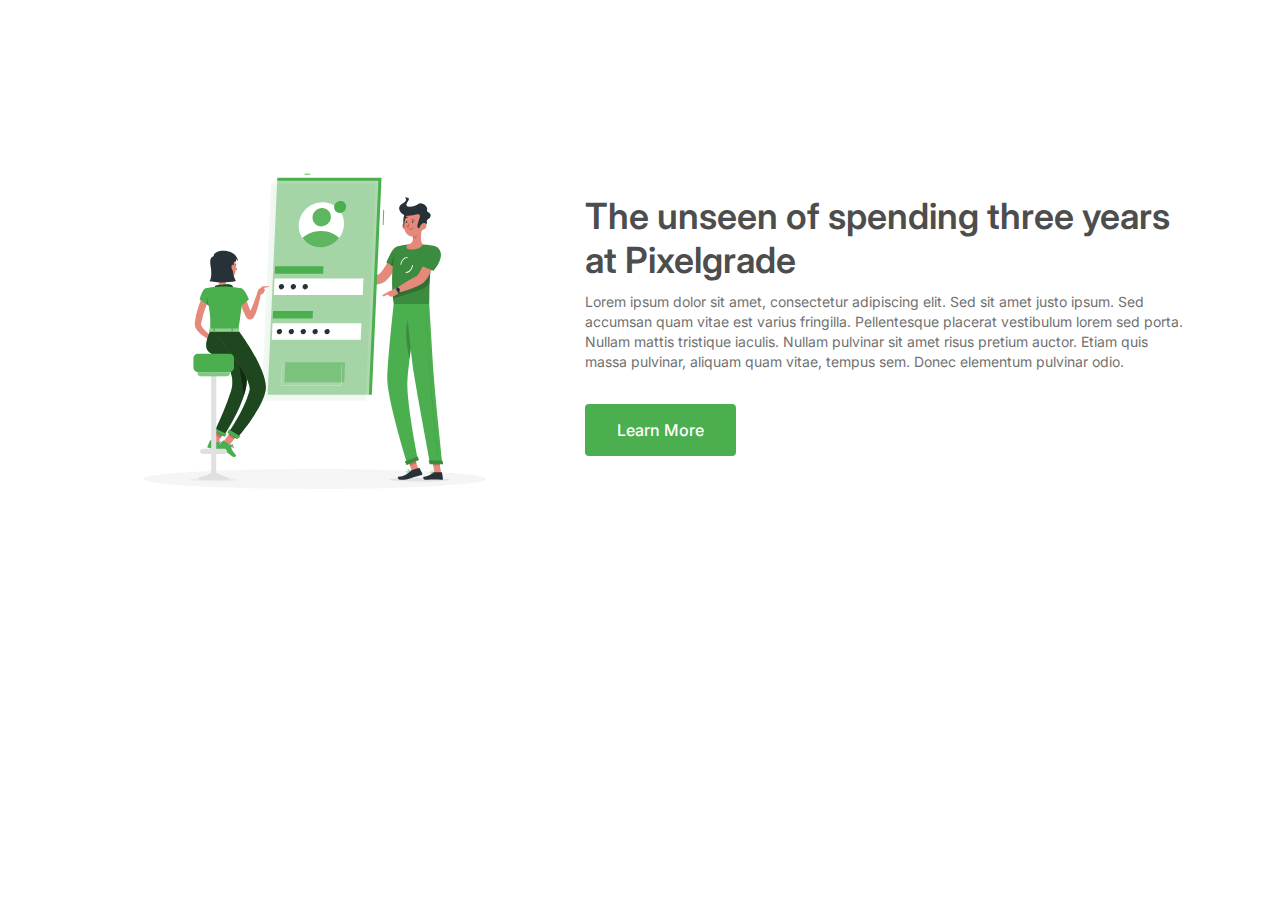
<file: pages/featurePage/index.html>
<!DOCTYPE html>
<html lang="en">
<head>
    <meta charset="UTF-8">
    <meta name="viewport" content="width=device-width, initial-scale=1.0">
    <title>Document</title>
    <link rel="stylesheet" href="index.css">
</head>
<body>
<div class="container">
<img src="Frame 35.svg" alt="">
<div class="text">
<h1>The unseen of spending three years at Pixelgrade</h1>
<p>Lorem ipsum dolor sit amet, consectetur adipiscing elit. Sed sit amet justo ipsum. Sed accumsan quam vitae est varius fringilla. Pellentesque placerat vestibulum lorem sed porta. Nullam mattis tristique iaculis. Nullam pulvinar sit amet risus pretium auctor. Etiam quis massa pulvinar, aliquam quam vitae, tempus sem. Donec elementum pulvinar odio.</p>
<button><a href="#">Learn More</a></button>
</div>
</div>
</body>
</html>
</file>
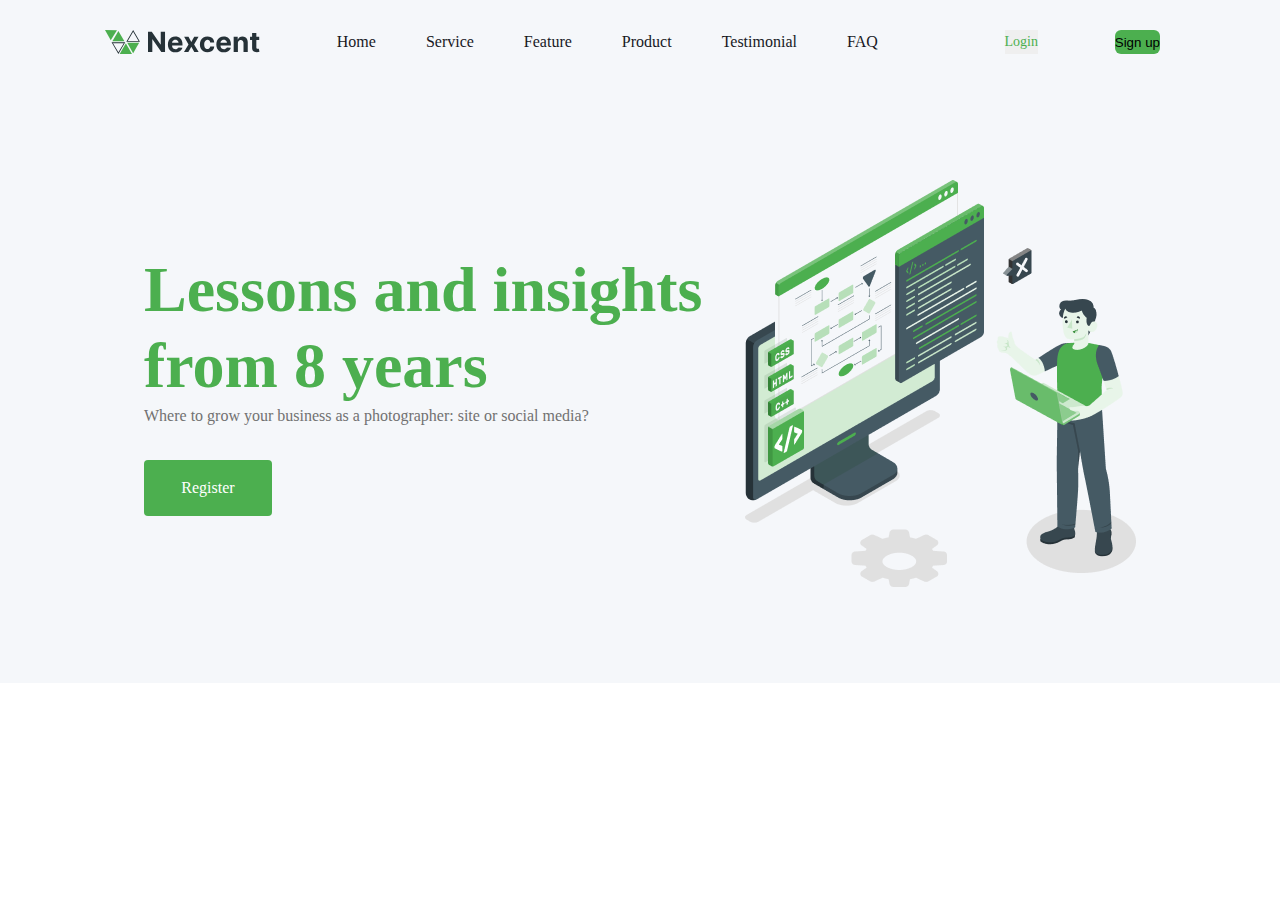
<file: pages/homePage/index.html>
<!DOCTYPE html>
<html lang="en">
  <head>
    <meta charset="UTF-8" />
    <meta name="viewport" content="width=device-width, initial-scale=1.0" />
    <title>Document</title>
    <link rel="stylesheet" href="index.css" />
  </head>
  <body>
    <div class="container">
      <nav>
        <img class="logo-1" src="../../images/Logo (1).svg" alt="" />
        <ul>
          <li><a href="#">Home</a></li>
          <li><a href="../servicePage/index.html">Service</a></li>
          <li><a href="../featurePage/index.html">Feature</a></li>
          <li><a href="../productPage/index.html">Product</a></li>
          <li><a href="../testimionalPage/index.html">Testimonial</a></li>
          <li><a href="../faqPage/index.html">FAQ</a></li>
        </ul>
        <button class="btn-1"><a href="#"></a>Login</button>
        <button class="btn-2"><a href="#"></a>Sign up</button>
      </nav>
      <div class="container-2">
        <div class="box-2">
       <div class="texts"><h1>Lessons and insights from 8 years</h1>
        <p>
          Where to grow your business as a photographer: site or social media?
        </p>
        <button class="btn-3"><a href="#">Register</a></button></div>
          <img src="../../images/Illustration.png" alt="" />
        </div>
      </div>
    </div>
  </body>
</html>
</file>
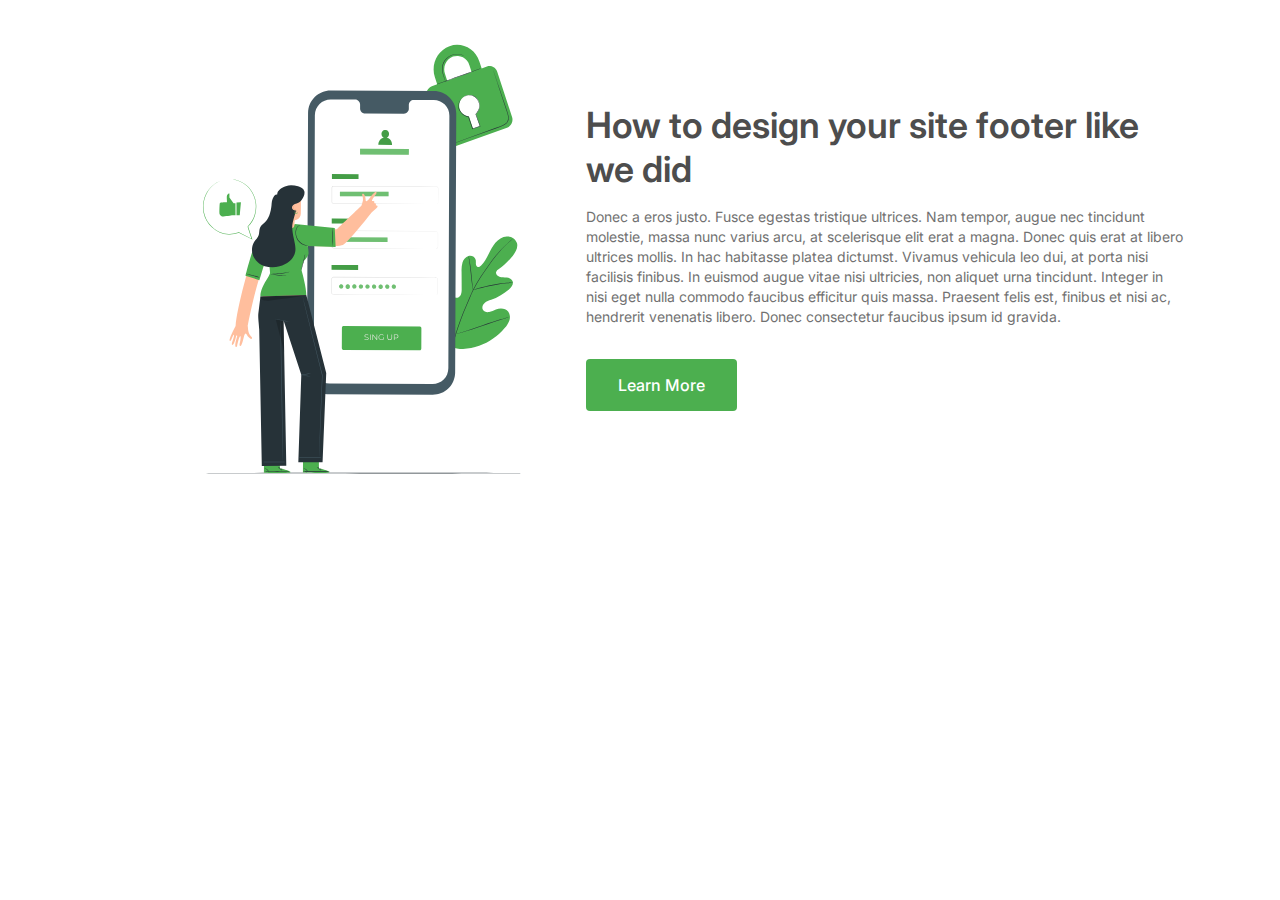
<file: pages/productPage/index.html>
<!DOCTYPE html>
<html lang="en">
<head>
    <meta charset="UTF-8">
    <meta name="viewport" content="width=device-width, initial-scale=1.0">
    <title>Document</title>
    <link rel="stylesheet" href="index.css">
</head>
<body>
<div class="container">
<img src="pana.svg" alt="">
<div class="text">
<h1>How to design your site footer like we did</h1>
<p>Donec a eros justo. Fusce egestas tristique ultrices. Nam tempor, augue nec tincidunt molestie, massa nunc varius arcu, at scelerisque elit erat a magna. Donec quis erat at libero ultrices mollis. In hac habitasse platea dictumst. Vivamus vehicula leo dui, at porta nisi facilisis finibus. In euismod augue vitae nisi ultricies, non aliquet urna tincidunt. Integer in nisi eget nulla commodo faucibus efficitur quis massa. Praesent felis est, finibus et nisi ac, hendrerit venenatis libero. Donec consectetur faucibus ipsum id gravida.</p>
<button><a href="#">Learn More</a></button>
</div>
</div> 
</body>
</html>
</file>
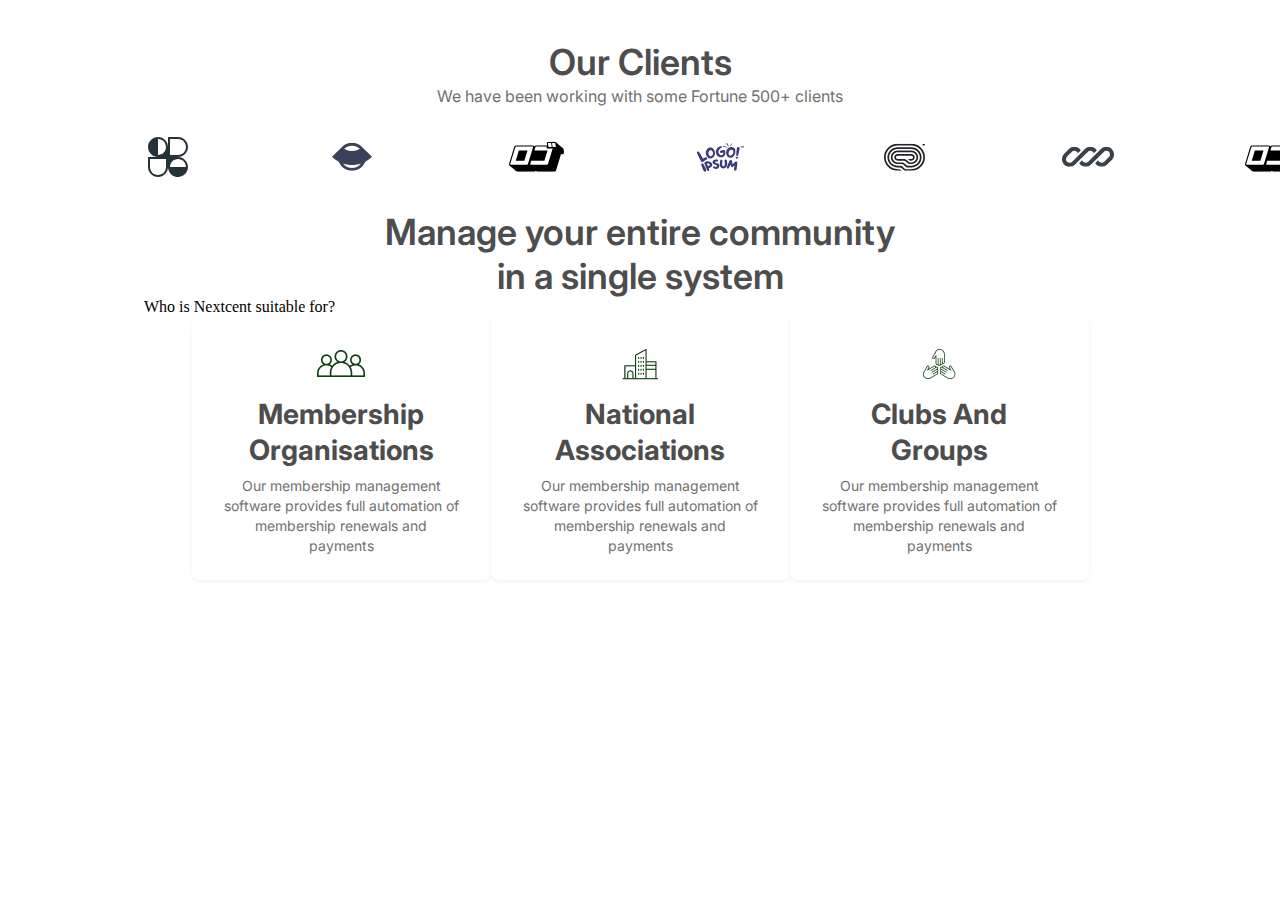
<file: pages/servicePage/index.html>
<!DOCTYPE html>
<html lang="en">
  <head>
    <meta charset="UTF-8" />
    <meta name="viewport" content="width=device-width, initial-scale=1.0" />
    <title>Document</title>
    <link rel="stylesheet" href="index.css" />
  </head>
  <body>
    <div class="container">
      <div class="headly">
        <h1>Our Clients</h1>
        <p>We have been working with some Fortune 500+ clients</p>
        <img class="logo-1" src="Clients Logos.svg" alt="" />
      </div>
      <div class="body">
        <h2>Manage your entire community in a single system</h2>
        <p>Who is Nextcent suitable for?</p>
        <ul>
          <li>
            <img src="Icon.png" alt="" />
            <b>Membership Organisations</b>
            <p>
              Our membership management software provides full automation of
              membership renewals and payments
            </p>
          </li>
          <li>
            <img src="Icon (1).png" alt="" />
            <b>National Associations</b>
            <p>
              Our membership management software provides full automation of
              membership renewals and payments
            </p>
          </li>
          <li>
            <img src="Icon (2).png" alt="" />
            <b>Clubs And Groups</b>
            <p>
              Our membership management software provides full automation of
              membership renewals and payments
            </p>
          </li>
        </ul>
      </div>
    </div>
  </body>
</html>
</file>
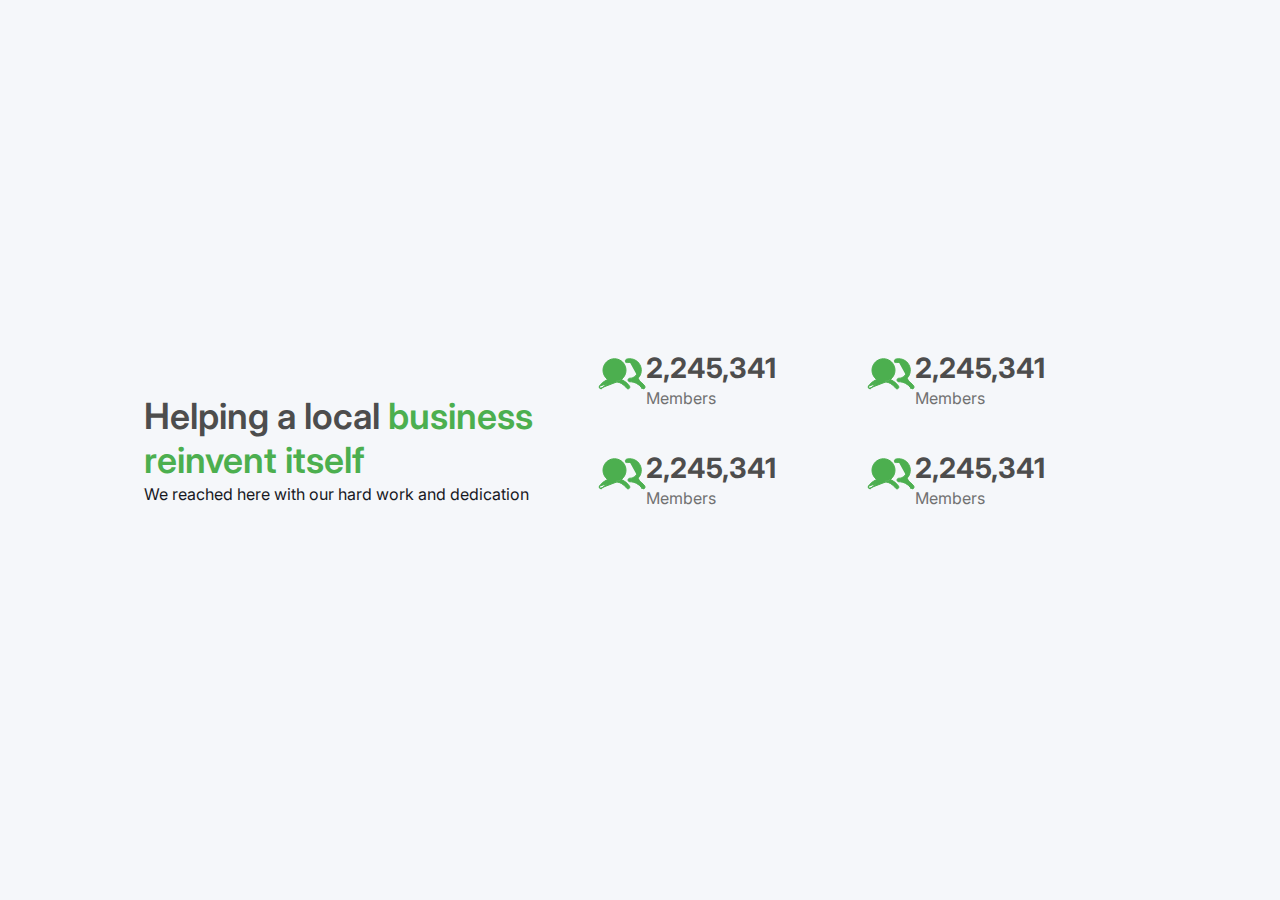
<file: pages/testimionalPage/index.html>
<!DOCTYPE html>
<html lang="en">
  <head>
    <meta charset="UTF-8" />
    <meta name="viewport" content="width=device-width, initial-scale=1.0" />
    <title>Document</title>
    <link rel="stylesheet" href="index.css" />
  </head>
  <body>
    <div class="container">
      <div class="text">
        <h1>Helping a local <span>business reinvent itself</span></h1>
        <p>We reached here with our hard work and dedication</p>
      </div>
      <div class="right-container">
        <div class="box-container-1">
          <div class="box">
            <svg
              xmlns="http://www.w3.org/2000/svg"
              width="48"
              height="48"
              viewBox="0 0 48 48"
              fill="none"
            >
              <path
                d="M23.2958 29.5471L23.9031 29.0361C25.7081 27.5177 27.0026 25.4809 27.6109 23.2019C28.2193 20.9229 28.1121 18.5119 27.304 16.2959C26.4958 14.0799 25.0258 12.166 23.0932 10.8136C21.1605 9.46127 18.8588 8.73593 16.5 8.73593C14.1412 8.73593 11.8394 9.46127 9.90681 10.8136C7.97418 12.166 6.50414 14.0799 5.69599 16.2959C4.88785 18.5119 4.78068 20.9229 5.38904 23.2019C5.99739 25.4809 7.29183 27.5177 9.09686 29.0361L9.70421 29.5471L8.98113 29.8743C6.00796 31.2197 3.44947 33.3371 1.57166 36.0061L23.2958 29.5471ZM23.2958 29.5471L24.0188 29.8743M23.2958 29.5471L24.0188 29.8743M24.0188 29.8743C26.9921 31.2198 29.5507 33.3373 31.4285 36.0065L31.4357 36.0166L31.4433 36.0264C31.5892 36.2133 31.6956 36.4279 31.756 36.6571C31.8165 36.8864 31.8297 37.1255 31.7949 37.36C31.7601 37.5945 31.678 37.8195 31.5536 38.0214C31.4293 38.2232 31.2652 38.3976 31.0713 38.5341C30.8775 38.6706 30.6579 38.7663 30.426 38.8153C30.194 38.8644 29.9545 38.8658 29.722 38.8195C29.4895 38.7732 29.2688 38.6801 29.0734 38.5459C28.8779 38.4118 28.7118 38.2393 28.585 38.0389L28.5786 38.0288L28.5717 38.019C27.211 36.0809 25.4036 34.4989 23.3024 33.4068C21.2013 32.3147 18.868 31.7446 16.5 31.7446C14.1319 31.7446 11.7987 32.3147 9.69752 33.4068C7.59634 34.4989 5.789 36.0809 4.42827 38.0189L4.42716 38.0205C4.2672 38.2503 4.05392 38.4378 3.80561 38.567C3.55729 38.6962 3.28135 38.7633 3.00142 38.7625L2.99836 38.7625C2.63935 38.7637 2.28905 38.652 1.99698 38.4432L1.99458 38.4415M24.0188 29.8743L1.99458 38.4415M1.99458 38.4415C1.61601 38.1743 1.35888 37.7678 1.2796 37.3113C1.20034 36.8548 1.30529 36.3856 1.57142 36.0065L1.99458 38.4415ZM46.2901 38.4391L46.2901 38.4391C46.4786 38.3084 46.6393 38.1415 46.7628 37.9481C46.8863 37.7547 46.9701 37.5387 47.0093 37.3126C47.0486 37.0865 47.0425 36.8549 46.9915 36.6312C46.9404 36.4075 46.8454 36.1962 46.712 36.0096L46.7098 36.0065C44.832 33.3373 42.2734 31.2198 39.3001 29.8743L38.575 29.5462L39.1853 29.0353C40.9952 27.5204 42.2942 25.4845 42.9055 23.2049C43.5168 20.9252 43.4107 18.5125 42.6016 16.2953C41.7924 14.0781 40.3197 12.1641 38.3838 10.814C36.4479 9.46386 34.1429 8.74316 31.7827 8.75001L31.7804 8.75002C30.7301 8.74827 29.6846 8.8933 28.6744 9.1809L28.6654 9.18346L28.6654 9.18337C28.441 9.24275 28.2307 9.34618 28.0466 9.48762C27.8626 9.62907 27.7086 9.80571 27.5935 10.0073C27.4783 10.2088 27.4045 10.4313 27.3762 10.6616C27.3478 10.892 27.3656 11.1257 27.4285 11.3492C27.4914 11.5726 27.5981 11.7813 27.7424 11.9631L27.3639 12.2635L27.7424 11.9631C27.8867 12.1449 28.0657 12.2962 28.269 12.4081C28.4723 12.5201 28.6959 12.5905 28.9267 12.6152C29.1575 12.6399 29.3909 12.6185 29.6133 12.5521L29.6191 12.5504L29.6191 12.5504C30.3225 12.3498 31.0506 12.2486 31.7822 12.25M46.2901 38.4391L43.4437 38.3063L43.8524 38.0182C43.8523 38.018 43.8521 38.0178 43.852 38.0176C42.4885 36.0834 40.6807 34.5046 38.5805 33.414C36.4801 32.3232 34.1485 31.7526 31.7818 31.75H31.7812C31.3171 31.75 30.872 31.5656 30.5438 31.2374C30.2156 30.9093 30.0312 30.4641 30.0312 30C30.0312 29.5359 30.2156 29.0908 30.5438 28.7626C30.872 28.4344 31.3171 28.25 31.7812 28.25C33.903 28.25 35.9378 27.4072 37.4381 25.9069C38.9384 24.4066 39.7812 22.3717 39.7812 20.25C39.7812 18.1283 38.9384 16.0934 37.4381 14.5932C35.938 13.0931 33.9036 12.2503 31.7822 12.25M46.2901 38.4391L46.2842 38.4432M46.2901 38.4391L46.2842 38.4432M31.7822 12.25L31.7812 12.75V12.25C31.7815 12.25 31.7819 12.25 31.7822 12.25ZM39.5062 29.4188L39.7124 28.9632C39.7811 28.9944 39.8497 29.0259 39.918 29.0578C39.7838 29.181 39.6465 29.3014 39.5062 29.4188ZM39.5062 29.4188L39.8272 29.8022C39.8862 29.7527 39.9448 29.7028 40.0029 29.6523C39.8386 29.5721 39.6731 29.4943 39.5062 29.4188ZM46.2842 38.4432C45.9923 38.6519 45.6423 38.7636 45.2835 38.7625L46.2842 38.4432ZM9.84823 15.8054C8.96918 17.121 8.49998 18.6678 8.49998 20.25C8.49998 22.3717 9.34284 24.4066 10.8431 25.9069C12.3434 27.4072 14.3783 28.25 16.5 28.25C18.0822 28.25 19.629 27.7808 20.9445 26.9018C22.2601 26.0227 23.2855 24.7733 23.891 23.3115C24.4965 21.8497 24.6549 20.2411 24.3463 18.6893C24.0376 17.1374 23.2757 15.712 22.1568 14.5932C21.038 13.4743 19.6126 12.7124 18.0607 12.4037C16.5089 12.095 14.9003 12.2535 13.4385 12.859C11.9767 13.4645 10.7273 14.4899 9.84823 15.8054Z"
                fill="#4CAF4F"
                stroke="#4CAF4F"
              />
            </svg>
          <div class="text-container">
            <h3>2,245,341</h3>
            <p>Members</p>
          </div>
          </div>
          <div class="box">
            <svg
              xmlns="http://www.w3.org/2000/svg"
              width="48"
              height="48"
              viewBox="0 0 48 48"
              fill="none"
            >
              <path
                d="M23.2958 29.5471L23.9031 29.0361C25.7081 27.5177 27.0026 25.4809 27.6109 23.2019C28.2193 20.9229 28.1121 18.5119 27.304 16.2959C26.4958 14.0799 25.0258 12.166 23.0932 10.8136C21.1605 9.46127 18.8588 8.73593 16.5 8.73593C14.1412 8.73593 11.8394 9.46127 9.90681 10.8136C7.97418 12.166 6.50414 14.0799 5.69599 16.2959C4.88785 18.5119 4.78068 20.9229 5.38904 23.2019C5.99739 25.4809 7.29183 27.5177 9.09686 29.0361L9.70421 29.5471L8.98113 29.8743C6.00796 31.2197 3.44947 33.3371 1.57166 36.0061L23.2958 29.5471ZM23.2958 29.5471L24.0188 29.8743M23.2958 29.5471L24.0188 29.8743M24.0188 29.8743C26.9921 31.2198 29.5507 33.3373 31.4285 36.0065L31.4357 36.0166L31.4433 36.0264C31.5892 36.2133 31.6956 36.4279 31.756 36.6571C31.8165 36.8864 31.8297 37.1255 31.7949 37.36C31.7601 37.5945 31.678 37.8195 31.5536 38.0214C31.4293 38.2232 31.2652 38.3976 31.0713 38.5341C30.8775 38.6706 30.6579 38.7663 30.426 38.8153C30.194 38.8644 29.9545 38.8658 29.722 38.8195C29.4895 38.7732 29.2688 38.6801 29.0734 38.5459C28.8779 38.4118 28.7118 38.2393 28.585 38.0389L28.5786 38.0288L28.5717 38.019C27.211 36.0809 25.4036 34.4989 23.3024 33.4068C21.2013 32.3147 18.868 31.7446 16.5 31.7446C14.1319 31.7446 11.7987 32.3147 9.69752 33.4068C7.59634 34.4989 5.789 36.0809 4.42827 38.0189L4.42716 38.0205C4.2672 38.2503 4.05392 38.4378 3.80561 38.567C3.55729 38.6962 3.28135 38.7633 3.00142 38.7625L2.99836 38.7625C2.63935 38.7637 2.28905 38.652 1.99698 38.4432L1.99458 38.4415M24.0188 29.8743L1.99458 38.4415M1.99458 38.4415C1.61601 38.1743 1.35888 37.7678 1.2796 37.3113C1.20034 36.8548 1.30529 36.3856 1.57142 36.0065L1.99458 38.4415ZM46.2901 38.4391L46.2901 38.4391C46.4786 38.3084 46.6393 38.1415 46.7628 37.9481C46.8863 37.7547 46.9701 37.5387 47.0093 37.3126C47.0486 37.0865 47.0425 36.8549 46.9915 36.6312C46.9404 36.4075 46.8454 36.1962 46.712 36.0096L46.7098 36.0065C44.832 33.3373 42.2734 31.2198 39.3001 29.8743L38.575 29.5462L39.1853 29.0353C40.9952 27.5204 42.2942 25.4845 42.9055 23.2049C43.5168 20.9252 43.4107 18.5125 42.6016 16.2953C41.7924 14.0781 40.3197 12.1641 38.3838 10.814C36.4479 9.46386 34.1429 8.74316 31.7827 8.75001L31.7804 8.75002C30.7301 8.74827 29.6846 8.8933 28.6744 9.1809L28.6654 9.18346L28.6654 9.18337C28.441 9.24275 28.2307 9.34618 28.0466 9.48762C27.8626 9.62907 27.7086 9.80571 27.5935 10.0073C27.4783 10.2088 27.4045 10.4313 27.3762 10.6616C27.3478 10.892 27.3656 11.1257 27.4285 11.3492C27.4914 11.5726 27.5981 11.7813 27.7424 11.9631L27.3639 12.2635L27.7424 11.9631C27.8867 12.1449 28.0657 12.2962 28.269 12.4081C28.4723 12.5201 28.6959 12.5905 28.9267 12.6152C29.1575 12.6399 29.3909 12.6185 29.6133 12.5521L29.6191 12.5504L29.6191 12.5504C30.3225 12.3498 31.0506 12.2486 31.7822 12.25M46.2901 38.4391L43.4437 38.3063L43.8524 38.0182C43.8523 38.018 43.8521 38.0178 43.852 38.0176C42.4885 36.0834 40.6807 34.5046 38.5805 33.414C36.4801 32.3232 34.1485 31.7526 31.7818 31.75H31.7812C31.3171 31.75 30.872 31.5656 30.5438 31.2374C30.2156 30.9093 30.0312 30.4641 30.0312 30C30.0312 29.5359 30.2156 29.0908 30.5438 28.7626C30.872 28.4344 31.3171 28.25 31.7812 28.25C33.903 28.25 35.9378 27.4072 37.4381 25.9069C38.9384 24.4066 39.7812 22.3717 39.7812 20.25C39.7812 18.1283 38.9384 16.0934 37.4381 14.5932C35.938 13.0931 33.9036 12.2503 31.7822 12.25M46.2901 38.4391L46.2842 38.4432M46.2901 38.4391L46.2842 38.4432M31.7822 12.25L31.7812 12.75V12.25C31.7815 12.25 31.7819 12.25 31.7822 12.25ZM39.5062 29.4188L39.7124 28.9632C39.7811 28.9944 39.8497 29.0259 39.918 29.0578C39.7838 29.181 39.6465 29.3014 39.5062 29.4188ZM39.5062 29.4188L39.8272 29.8022C39.8862 29.7527 39.9448 29.7028 40.0029 29.6523C39.8386 29.5721 39.6731 29.4943 39.5062 29.4188ZM46.2842 38.4432C45.9923 38.6519 45.6423 38.7636 45.2835 38.7625L46.2842 38.4432ZM9.84823 15.8054C8.96918 17.121 8.49998 18.6678 8.49998 20.25C8.49998 22.3717 9.34284 24.4066 10.8431 25.9069C12.3434 27.4072 14.3783 28.25 16.5 28.25C18.0822 28.25 19.629 27.7808 20.9445 26.9018C22.2601 26.0227 23.2855 24.7733 23.891 23.3115C24.4965 21.8497 24.6549 20.2411 24.3463 18.6893C24.0376 17.1374 23.2757 15.712 22.1568 14.5932C21.038 13.4743 19.6126 12.7124 18.0607 12.4037C16.5089 12.095 14.9003 12.2535 13.4385 12.859C11.9767 13.4645 10.7273 14.4899 9.84823 15.8054Z"
                fill="#4CAF4F"
                stroke="#4CAF4F"
              />
            </svg>
          <div class="text-container">
            <h3>2,245,341</h3>
            <p>Members</p>
          </div>
          </div>
        </div>
      <div class="box-container-2">
        <div class="box">
            <svg
              xmlns="http://www.w3.org/2000/svg"
              width="48"
              height="48"
              viewBox="0 0 48 48"
              fill="none"
            >
              <path
                d="M23.2958 29.5471L23.9031 29.0361C25.7081 27.5177 27.0026 25.4809 27.6109 23.2019C28.2193 20.9229 28.1121 18.5119 27.304 16.2959C26.4958 14.0799 25.0258 12.166 23.0932 10.8136C21.1605 9.46127 18.8588 8.73593 16.5 8.73593C14.1412 8.73593 11.8394 9.46127 9.90681 10.8136C7.97418 12.166 6.50414 14.0799 5.69599 16.2959C4.88785 18.5119 4.78068 20.9229 5.38904 23.2019C5.99739 25.4809 7.29183 27.5177 9.09686 29.0361L9.70421 29.5471L8.98113 29.8743C6.00796 31.2197 3.44947 33.3371 1.57166 36.0061L23.2958 29.5471ZM23.2958 29.5471L24.0188 29.8743M23.2958 29.5471L24.0188 29.8743M24.0188 29.8743C26.9921 31.2198 29.5507 33.3373 31.4285 36.0065L31.4357 36.0166L31.4433 36.0264C31.5892 36.2133 31.6956 36.4279 31.756 36.6571C31.8165 36.8864 31.8297 37.1255 31.7949 37.36C31.7601 37.5945 31.678 37.8195 31.5536 38.0214C31.4293 38.2232 31.2652 38.3976 31.0713 38.5341C30.8775 38.6706 30.6579 38.7663 30.426 38.8153C30.194 38.8644 29.9545 38.8658 29.722 38.8195C29.4895 38.7732 29.2688 38.6801 29.0734 38.5459C28.8779 38.4118 28.7118 38.2393 28.585 38.0389L28.5786 38.0288L28.5717 38.019C27.211 36.0809 25.4036 34.4989 23.3024 33.4068C21.2013 32.3147 18.868 31.7446 16.5 31.7446C14.1319 31.7446 11.7987 32.3147 9.69752 33.4068C7.59634 34.4989 5.789 36.0809 4.42827 38.0189L4.42716 38.0205C4.2672 38.2503 4.05392 38.4378 3.80561 38.567C3.55729 38.6962 3.28135 38.7633 3.00142 38.7625L2.99836 38.7625C2.63935 38.7637 2.28905 38.652 1.99698 38.4432L1.99458 38.4415M24.0188 29.8743L1.99458 38.4415M1.99458 38.4415C1.61601 38.1743 1.35888 37.7678 1.2796 37.3113C1.20034 36.8548 1.30529 36.3856 1.57142 36.0065L1.99458 38.4415ZM46.2901 38.4391L46.2901 38.4391C46.4786 38.3084 46.6393 38.1415 46.7628 37.9481C46.8863 37.7547 46.9701 37.5387 47.0093 37.3126C47.0486 37.0865 47.0425 36.8549 46.9915 36.6312C46.9404 36.4075 46.8454 36.1962 46.712 36.0096L46.7098 36.0065C44.832 33.3373 42.2734 31.2198 39.3001 29.8743L38.575 29.5462L39.1853 29.0353C40.9952 27.5204 42.2942 25.4845 42.9055 23.2049C43.5168 20.9252 43.4107 18.5125 42.6016 16.2953C41.7924 14.0781 40.3197 12.1641 38.3838 10.814C36.4479 9.46386 34.1429 8.74316 31.7827 8.75001L31.7804 8.75002C30.7301 8.74827 29.6846 8.8933 28.6744 9.1809L28.6654 9.18346L28.6654 9.18337C28.441 9.24275 28.2307 9.34618 28.0466 9.48762C27.8626 9.62907 27.7086 9.80571 27.5935 10.0073C27.4783 10.2088 27.4045 10.4313 27.3762 10.6616C27.3478 10.892 27.3656 11.1257 27.4285 11.3492C27.4914 11.5726 27.5981 11.7813 27.7424 11.9631L27.3639 12.2635L27.7424 11.9631C27.8867 12.1449 28.0657 12.2962 28.269 12.4081C28.4723 12.5201 28.6959 12.5905 28.9267 12.6152C29.1575 12.6399 29.3909 12.6185 29.6133 12.5521L29.6191 12.5504L29.6191 12.5504C30.3225 12.3498 31.0506 12.2486 31.7822 12.25M46.2901 38.4391L43.4437 38.3063L43.8524 38.0182C43.8523 38.018 43.8521 38.0178 43.852 38.0176C42.4885 36.0834 40.6807 34.5046 38.5805 33.414C36.4801 32.3232 34.1485 31.7526 31.7818 31.75H31.7812C31.3171 31.75 30.872 31.5656 30.5438 31.2374C30.2156 30.9093 30.0312 30.4641 30.0312 30C30.0312 29.5359 30.2156 29.0908 30.5438 28.7626C30.872 28.4344 31.3171 28.25 31.7812 28.25C33.903 28.25 35.9378 27.4072 37.4381 25.9069C38.9384 24.4066 39.7812 22.3717 39.7812 20.25C39.7812 18.1283 38.9384 16.0934 37.4381 14.5932C35.938 13.0931 33.9036 12.2503 31.7822 12.25M46.2901 38.4391L46.2842 38.4432M46.2901 38.4391L46.2842 38.4432M31.7822 12.25L31.7812 12.75V12.25C31.7815 12.25 31.7819 12.25 31.7822 12.25ZM39.5062 29.4188L39.7124 28.9632C39.7811 28.9944 39.8497 29.0259 39.918 29.0578C39.7838 29.181 39.6465 29.3014 39.5062 29.4188ZM39.5062 29.4188L39.8272 29.8022C39.8862 29.7527 39.9448 29.7028 40.0029 29.6523C39.8386 29.5721 39.6731 29.4943 39.5062 29.4188ZM46.2842 38.4432C45.9923 38.6519 45.6423 38.7636 45.2835 38.7625L46.2842 38.4432ZM9.84823 15.8054C8.96918 17.121 8.49998 18.6678 8.49998 20.25C8.49998 22.3717 9.34284 24.4066 10.8431 25.9069C12.3434 27.4072 14.3783 28.25 16.5 28.25C18.0822 28.25 19.629 27.7808 20.9445 26.9018C22.2601 26.0227 23.2855 24.7733 23.891 23.3115C24.4965 21.8497 24.6549 20.2411 24.3463 18.6893C24.0376 17.1374 23.2757 15.712 22.1568 14.5932C21.038 13.4743 19.6126 12.7124 18.0607 12.4037C16.5089 12.095 14.9003 12.2535 13.4385 12.859C11.9767 13.4645 10.7273 14.4899 9.84823 15.8054Z"
                fill="#4CAF4F"
                stroke="#4CAF4F"
              />
            </svg>
          <div class="text-container">
            <h3>2,245,341</h3>
            <p>Members</p>
          </div>
          </div>
          <div class="box">
            <svg
              xmlns="http://www.w3.org/2000/svg"
              width="48"
              height="48"
              viewBox="0 0 48 48"
              fill="none"
            >
              <path
                d="M23.2958 29.5471L23.9031 29.0361C25.7081 27.5177 27.0026 25.4809 27.6109 23.2019C28.2193 20.9229 28.1121 18.5119 27.304 16.2959C26.4958 14.0799 25.0258 12.166 23.0932 10.8136C21.1605 9.46127 18.8588 8.73593 16.5 8.73593C14.1412 8.73593 11.8394 9.46127 9.90681 10.8136C7.97418 12.166 6.50414 14.0799 5.69599 16.2959C4.88785 18.5119 4.78068 20.9229 5.38904 23.2019C5.99739 25.4809 7.29183 27.5177 9.09686 29.0361L9.70421 29.5471L8.98113 29.8743C6.00796 31.2197 3.44947 33.3371 1.57166 36.0061L23.2958 29.5471ZM23.2958 29.5471L24.0188 29.8743M23.2958 29.5471L24.0188 29.8743M24.0188 29.8743C26.9921 31.2198 29.5507 33.3373 31.4285 36.0065L31.4357 36.0166L31.4433 36.0264C31.5892 36.2133 31.6956 36.4279 31.756 36.6571C31.8165 36.8864 31.8297 37.1255 31.7949 37.36C31.7601 37.5945 31.678 37.8195 31.5536 38.0214C31.4293 38.2232 31.2652 38.3976 31.0713 38.5341C30.8775 38.6706 30.6579 38.7663 30.426 38.8153C30.194 38.8644 29.9545 38.8658 29.722 38.8195C29.4895 38.7732 29.2688 38.6801 29.0734 38.5459C28.8779 38.4118 28.7118 38.2393 28.585 38.0389L28.5786 38.0288L28.5717 38.019C27.211 36.0809 25.4036 34.4989 23.3024 33.4068C21.2013 32.3147 18.868 31.7446 16.5 31.7446C14.1319 31.7446 11.7987 32.3147 9.69752 33.4068C7.59634 34.4989 5.789 36.0809 4.42827 38.0189L4.42716 38.0205C4.2672 38.2503 4.05392 38.4378 3.80561 38.567C3.55729 38.6962 3.28135 38.7633 3.00142 38.7625L2.99836 38.7625C2.63935 38.7637 2.28905 38.652 1.99698 38.4432L1.99458 38.4415M24.0188 29.8743L1.99458 38.4415M1.99458 38.4415C1.61601 38.1743 1.35888 37.7678 1.2796 37.3113C1.20034 36.8548 1.30529 36.3856 1.57142 36.0065L1.99458 38.4415ZM46.2901 38.4391L46.2901 38.4391C46.4786 38.3084 46.6393 38.1415 46.7628 37.9481C46.8863 37.7547 46.9701 37.5387 47.0093 37.3126C47.0486 37.0865 47.0425 36.8549 46.9915 36.6312C46.9404 36.4075 46.8454 36.1962 46.712 36.0096L46.7098 36.0065C44.832 33.3373 42.2734 31.2198 39.3001 29.8743L38.575 29.5462L39.1853 29.0353C40.9952 27.5204 42.2942 25.4845 42.9055 23.2049C43.5168 20.9252 43.4107 18.5125 42.6016 16.2953C41.7924 14.0781 40.3197 12.1641 38.3838 10.814C36.4479 9.46386 34.1429 8.74316 31.7827 8.75001L31.7804 8.75002C30.7301 8.74827 29.6846 8.8933 28.6744 9.1809L28.6654 9.18346L28.6654 9.18337C28.441 9.24275 28.2307 9.34618 28.0466 9.48762C27.8626 9.62907 27.7086 9.80571 27.5935 10.0073C27.4783 10.2088 27.4045 10.4313 27.3762 10.6616C27.3478 10.892 27.3656 11.1257 27.4285 11.3492C27.4914 11.5726 27.5981 11.7813 27.7424 11.9631L27.3639 12.2635L27.7424 11.9631C27.8867 12.1449 28.0657 12.2962 28.269 12.4081C28.4723 12.5201 28.6959 12.5905 28.9267 12.6152C29.1575 12.6399 29.3909 12.6185 29.6133 12.5521L29.6191 12.5504L29.6191 12.5504C30.3225 12.3498 31.0506 12.2486 31.7822 12.25M46.2901 38.4391L43.4437 38.3063L43.8524 38.0182C43.8523 38.018 43.8521 38.0178 43.852 38.0176C42.4885 36.0834 40.6807 34.5046 38.5805 33.414C36.4801 32.3232 34.1485 31.7526 31.7818 31.75H31.7812C31.3171 31.75 30.872 31.5656 30.5438 31.2374C30.2156 30.9093 30.0312 30.4641 30.0312 30C30.0312 29.5359 30.2156 29.0908 30.5438 28.7626C30.872 28.4344 31.3171 28.25 31.7812 28.25C33.903 28.25 35.9378 27.4072 37.4381 25.9069C38.9384 24.4066 39.7812 22.3717 39.7812 20.25C39.7812 18.1283 38.9384 16.0934 37.4381 14.5932C35.938 13.0931 33.9036 12.2503 31.7822 12.25M46.2901 38.4391L46.2842 38.4432M46.2901 38.4391L46.2842 38.4432M31.7822 12.25L31.7812 12.75V12.25C31.7815 12.25 31.7819 12.25 31.7822 12.25ZM39.5062 29.4188L39.7124 28.9632C39.7811 28.9944 39.8497 29.0259 39.918 29.0578C39.7838 29.181 39.6465 29.3014 39.5062 29.4188ZM39.5062 29.4188L39.8272 29.8022C39.8862 29.7527 39.9448 29.7028 40.0029 29.6523C39.8386 29.5721 39.6731 29.4943 39.5062 29.4188ZM46.2842 38.4432C45.9923 38.6519 45.6423 38.7636 45.2835 38.7625L46.2842 38.4432ZM9.84823 15.8054C8.96918 17.121 8.49998 18.6678 8.49998 20.25C8.49998 22.3717 9.34284 24.4066 10.8431 25.9069C12.3434 27.4072 14.3783 28.25 16.5 28.25C18.0822 28.25 19.629 27.7808 20.9445 26.9018C22.2601 26.0227 23.2855 24.7733 23.891 23.3115C24.4965 21.8497 24.6549 20.2411 24.3463 18.6893C24.0376 17.1374 23.2757 15.712 22.1568 14.5932C21.038 13.4743 19.6126 12.7124 18.0607 12.4037C16.5089 12.095 14.9003 12.2535 13.4385 12.859C11.9767 13.4645 10.7273 14.4899 9.84823 15.8054Z"
                fill="#4CAF4F"
                stroke="#4CAF4F"
              />
            </svg>
          <div class="text-container">
            <h3>2,245,341</h3>
            <p>Members</p>
          </div>
          </div>
      </div>
      </div>
    </div>
  </body>
</html>
</file>
<file: pages/featurePage/index.css>
@import url('https://fonts.googleapis.com/css2?family=Epilogue:ital,wght@0,400;0,700;1,800&family=Inter:wght@400;500;700&family=Roboto+Slab:wght@400;700&display=swap');
* {
  margin: 0;
  padding: 0;
  box-sizing: border-box;
}
.container {
  padding: 108px 144px 100px 144px;
  display: flex;
  justify-content: center;
  align-items: center;
}
img {
  width: 442px;
  height: 433px;
}
.text {
margin-left: 49px;
}
.text h1 {
    width: 601px;
  color: var(--Neutral-D_Grey, #4d4d4d);
  font-family: Inter;
  font-size: 36px;
  font-style: normal;
  font-weight: 600;
  line-height: 44px;
  margin-bottom: 10px;
}
.text p {
width: 601px;
  color: var(--Neutral-Grey, #717171);
  font-family: Inter;
  font-size: 14px;
  font-style: normal;
  font-weight: 400;
  line-height: 20px;
  margin-bottom: 32px;
}
button {
    width:151px;
    height:52px;
  border-radius: 4px;
  background: var(--Brand-Primary, #4caf4f);
  border: none;
}
a{
text-decoration: none;
color: var(--Neutral-White, #FFF);
text-align: center;
font-family: Inter;
font-size: 16px;
font-style: normal;
font-weight: 500;
line-height: 24px; 
}
</file>
<file: pages/homePage/index.css>
* {
    margin: 0;
    padding: 0;
    box-sizing: border-box;
  }
  .container {
    background: var(--Neutral-Silver, #f5f7fa);
  }
  nav {
    padding: 30px 120px 30px 105px;
    display: flex;
    justify-content: space-between;
  }
  ul {
    display: flex;
  }
  li a {
    text-decoration: none;
    color: var(--Text-Gray-900, #18191f);
  
    font-family: Inter;
    font-size: 16px;
    font-style: normal;
    font-weight: 500;
    line-height: 24px;
  }
  li {
    list-style-type: none;
    margin-right: 50px;
  }
  .btn-1{
    color: var(--Brand-Primary, #4CAF4F);
    text-align: center;
    font-feature-settings: 'salt' on, 'clig' off, 'liga' off;
    font-family: Inter;
    font-size: 14px;
    font-style: normal;
    font-weight: 500;
    line-height: 20px; 
    border: none;
  }
  .btn-2 {
    border-radius: 6px;
    background: var(--Brand-Primary, #4caf4f);
    border: none;
  }
  .btn-3 {
    width: 128px;
    height: 56px;
    border-radius: 4px;
    background: var(--Brand-Primary, #4caf4f);
    border: none;
  }
  .btn-3 a{
      color: var(--Neutral-White, #FFF);
      text-align: center;
      
    
      font-family: Inter;
      font-size: 16px;
      font-style: normal;
      font-weight: 500;
      line-height: 24px;
      text-decoration: none;
  }
  h1 {
    color: var(--Neutral-D_Grey, #4d4d4d);
    font-family: Inter;
    font-size: 64px;
    font-style: normal;
    font-weight: 600;
    line-height: 76px;
  
    color: var(--Brand-Primary, #4caf4f);
  
    font-family: Inter;
    font-size: 64px;
    font-style: normal;
    font-weight: 600;
    line-height: 76px;
  }
  p {
    color: var(--Neutral-Grey, #717171);
  
    font-family: Inter;
    font-size: 16px;
    font-style: normal;
    font-weight: 400;
    line-height: 24px;
    margin-bottom: 32px;
  }
  .box-2 {
    padding: 96px 144px 96px 144px;
    display: flex;
    align-items: center;
  }
</file>
<file: pages/productPage/index.css>
@import url('https://fonts.googleapis.com/css2?family=Epilogue:ital,wght@0,400;0,700;1,800&family=Inter:wght@400;500;600;700&family=Roboto+Slab:wght@400;700&display=swap');
* {
  margin: 0;
  padding: 0;
  box-sizing: border-box;
}
.container {
  padding: 40px 144px;
  display: flex;
  align-items: center;
}
.text h1 {
  width: 601px;
  color: var(--Neutral-D_Grey, #4d4d4d);
  font-family: Inter;
  font-size: 36px;
  font-style: normal;
  font-weight: 600;
  line-height: 44px;
  margin-bottom: 16px;
}
.text p {
  width: 601px;
  color: var(--Neutral-Grey, #717171);
  font-family: Inter;
  font-size: 14px;
  font-style: normal;
  font-weight: 400;
  line-height: 20px;
  margin-bottom: 32px;
}
button {
  width: 151px;
  height: 52px;
  border-radius: 4px;
  background: var(--Brand-Primary, #4caf4f);
  border: none;
}
a {
  color: var(--Neutral-White, #fff);
  text-align: center;
  font-family: Inter;
  font-size: 16px;
  font-style: normal;
  font-weight: 500;
  line-height: 24px;
  text-decoration: none;
}
</file>
<file: pages/servicePage/index.css>
@import url('https://fonts.googleapis.com/css2?family=Epilogue:ital,wght@0,400;0,700;1,800&family=Inter:wght@400;700&family=Roboto+Slab:wght@400;700&display=swap');
* {
  margin: 0;
  padding: 0;
  box-sizing: border-box;
}
.container {
  padding: 40px 144px 66px 144px;
}
h1 {
  color: var(--Neutral-D_Grey, #4d4d4d);
  text-align: center;
  font-family: Inter;
  font-size: 36px;
  font-style: normal;
  font-weight: 600;
  line-height: 44px;
}
.headly p {
  color: var(--Neutral-Grey, #717171);
  text-align: center;
  font-family: Inter;
  font-size: 16px;
  font-style: normal;
  font-weight: 400;
  line-height: 24px;
}
.logo-1 {
  height: 98px;
}
h2 {
  width: 542px;
  color: var(--Neutral-D_Grey, #4d4d4d);
  text-align: center;
  font-family: Inter;
  font-size: 36px;
  font-style: normal;
  font-weight: 600;
  line-height: 44px;
  margin: auto;
}
ul {
display: flex;
justify-content: center;
}
li {
  display: flex;
  width: 299px;
  padding: 24px 32px;
  flex-direction: column;
  align-items: center;
  gap: 8px;
  border-radius: 8px;
  background: var(--Neutral-White, #fff);
  box-shadow: 0px 2px 4px 0px rgba(171, 190, 209, 0.2);
}
ul li b{
    color: var(--Neutral-D_Grey, #4D4D4D);
    text-align: center;
    font-family: Inter;
    font-size: 28px;
    font-style: normal;
    font-weight: 700;
    line-height: 36px;
}
ul li p{
    color: var(--Neutral-Grey, #717171);
    text-align: center;
    font-family: Inter;
    font-size: 14px;
    font-style: normal;
    font-weight: 400;
    line-height: 20px; 
}
</file>
<file: pages/testimionalPage/index.css>
@import url("https://fonts.googleapis.com/css2?family=Epilogue:ital,wght@0,400;0,700;1,800&family=Inter:wght@400;500;700&family=Roboto+Slab:wght@400;700&display=swap");
* {
  margin: 0;
  padding: 0;
  box-sizing: border-box;
}
.container {
  padding: 64px 144px;
  display: flex;
  align-items: center;
  justify-content: space-between;
  min-height: 100vh;
  background-color: var(--Neutral-Silver, #f5f7fa);
}
.text {
  margin-right: auto;
}
.text h1 {
  width: 408px;
  color: var(--Neutral-D_Grey, #4d4d4d);
  font-family: Inter;
  font-size: 36px;
  font-style: normal;
  font-weight: 600;
  line-height: 44px;
}
.text h1 span {
  color: var(--Brand-Primary, #4caf4f);
  font-family: Inter;
  font-size: 36px;
  font-style: normal;
  font-weight: 600;
  line-height: 44px;
}
.text p {
  color: var(--Text-Gray-900, #18191f);
  font-family: Inter;
  font-size: 16px;
  font-style: normal;
  font-weight: 400;
  line-height: 24px;
}
.box-container-1 {
  display: flex;
}
.box-container-2 {
  display: flex;
}
.box {
  margin-right: 30px;
  margin-bottom: 40px;
  display: flex;
}
.right-container .box-container-1 .box p {
  width: 191px;
  color: var(--Neutral-Grey, #717171);
  font-family: Inter;
  font-size: 16px;
  font-style: normal;
  font-weight: 400;
  line-height: 24px;
}
.right-container .box-container-1 .box h3 {
  width: 191px;
  color: var(--Neutral-D_Grey, #4d4d4d);
  font-family: Inter;
  font-size: 28px;
  font-style: normal;
  font-weight: 700;
  line-height: 36px;
}
.right-container .box-container-2 .box p{
  width: 191px;
  color: var(--Neutral-Grey, #717171);
  font-family: Inter;
  font-size: 16px;
  font-style: normal;
  font-weight: 400;
  line-height: 24px;
}
.right-container .box-container-2 .box h3{
  width: 191px;
  color: var(--Neutral-D_Grey, #4d4d4d);
  font-family: Inter;
  font-size: 28px;
  font-style: normal;
  font-weight: 700;
  line-height: 36px;
}
</file>
